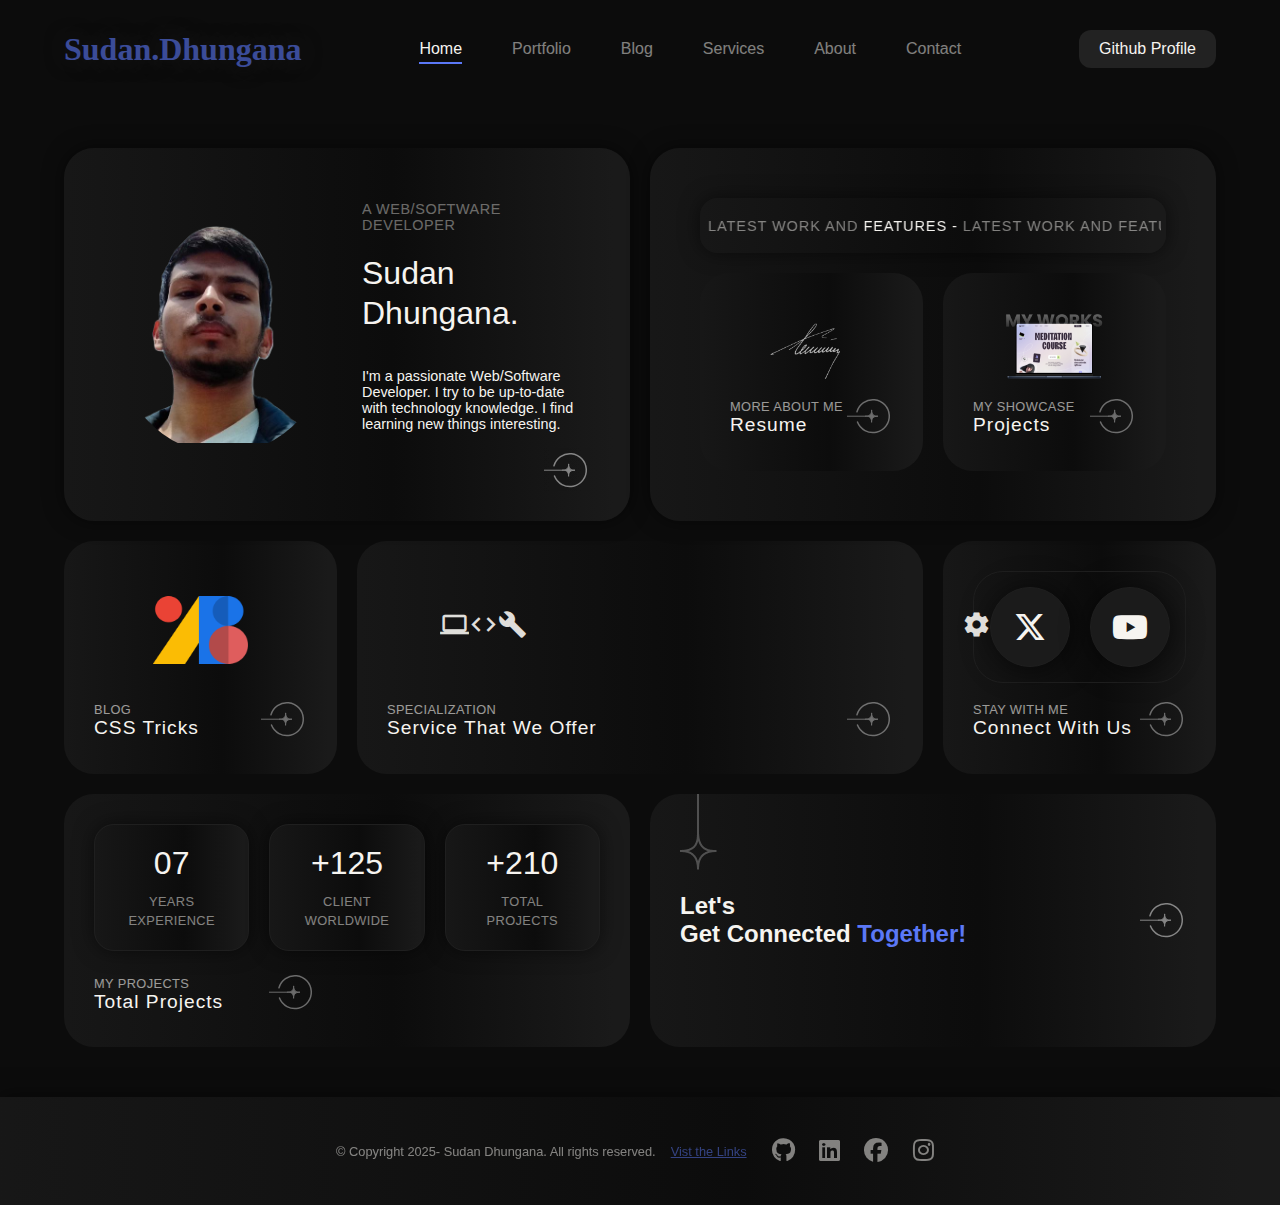
<file: index.html>
<!DOCTYPE html>
<html lang="en">

<head>
    <meta charset="UTF-8">
    <meta name="viewport" content="width=device-width, initial-scale=1.0">
    <title>Welcome to my Site</title>
    <!-- Main CSS file for styles -->
    <link rel="stylesheet" href="css/style.css">
    <!-- Font Awesome for icons -->
    <link rel="stylesheet" href="https://cdnjs.cloudflare.com/ajax/libs/font-awesome/6.7.2/css/all.min.css">
    <!-- Google Material Icons for additional icons -->
    <link href="https://fonts.googleapis.com/icon?family=Material+Icons" rel="stylesheet">
    <!-- Favicon link -->
    <link rel="shortcut icon" href="images/fav-icon.png">
    <!-- Google Fonts link -->
    <link rel="stylesheet" href="https://fonts.googleapis.com/css?family=Roboto:300,400,500,700&display=swap">
</head>

<body>
    <header> <!-- Header section -->
        <nav class="navigation"> <!-- Navigation bar -->
            <!-- Menu-icon-Nav -->
            <input type="checkbox" id="menu-btn" class="menu-btn">
            <label for="menu-btn" class="menu-icon">
                <span class="nav-icon"></span>
            </label>
            <a href="index.html" class="logo"> <!-- Logo link -->
                Sudan.Dhungana
            </a>
            <ul class="menu"> <!-- Menu list -->
                <li><a href="#" class="active">Home</a></li> <!-- Home link -->
                <li><a href="#">Portfolio</a></li> <!-- Portfolio link -->
                <li><a href="#">Blog</a></li> <!-- Blog link -->
                <li><a href="#">Services</a></li> <!-- Services link -->
                <li><a href="#">About</a></li> <!-- About link -->
                <li><a href="#">Contact</a></li> <!-- Contact link -->
            </ul>
            <a href="https://www.github.com/Sudan-Dhungana" class="nav-contact" target="_blank">Github Profile</a>
        </nav>
    </header> <!-- End of header -->

    <main class="main-grid"> <!-- Main grid section -->
        <!-- Profile -->
        <div class="profile-grid-box bg-free bg-gradient">
            <div class="profile-box-img">
                <img src="images/me.png" alt="profile">
            </div>
            <div class="profile-box-text">
                <span>A Web/Software Developer</span> <!-- Profile title -->
                <h1>Sudan Dhungana.</h1> <!-- Profile name -->
                <p>I'm a passionate Web/Software Developer. I try to be up-to-date with technology knowledge. I find
                    learning new things interesting. </p> <!-- Profile desc -->
                <img src="images/icon.svg" alt="icon" /> <!-- Icon image -->
            </div>
        </div>
        <!-- About Project -->
        <div class="about-project-container bg-gradient"> <!-- About project container -->
            <div class="marquee-grid-box bg-gradient"> <!-- Marquee box -->
                <marquee behavior="alternate" direction="right" SCROLLAMOUNT="6" loop="infinite"> <!-- Marquee text -->
                    <span>Latest Work And</span> Features - <span>Latest Work And</span><span> Features -</span>
                    <span>Latest Work And</span> Features - <span>Latest Work And</span><span> Features -</span>
                </marquee>
            </div>
            <!-- About -->
            <div class="box-grid about-grid-box bg-gradient">
                <img src="images/sign.png" alt="about" class="grid-box-img" /> <!-- About image -->
                <div class="grid-text-container">
                    <div class="grid-text">
                        <span>More About Me</span>
                        <strong>Resume</strong>
                    </div>
                    <div class="grid-icon">
                        <!-- <i class="fa fa-arrow-right" aria-hidden="true"></i> -->
                        <img src="images/icon.svg" alt="icon" />
                    </div>
                </div>
            </div>
            <!-- Work -->
            <div class="box-grid work-grid-box bg-gradient">
                <img src="images/my-works.png" alt="work" class="grid-box-img" /> <!-- About image -->
                <div class="grid-text-container">
                    <div class="grid-text">
                        <span>My ShowCase</span>
                        <strong>Projects</strong>
                    </div>
                    <div class="grid-icon">
                        <!-- <i class="fa fa-arrow-right" aria-hidden="true"></i> -->
                        <img src="images/icon.svg" alt="icon" />
                    </div>
                </div>
            </div>
        </div>
        <!-- Blog -->
        <div class="box-grid blog-grid bg-gradient">
            <img src="images/gfonts.png" alt="blog" class="grid-box-img" /> <!-- Blog image -->
            <div class="grid-text-container">
                <div class="grid-text">
                    <span>Blog</span>
                    <strong>CSS Tricks</strong>
                </div>
                <div class="grid-icon">
                    <!-- <i class="fa fa-arrow-right" aria-hidden="true"></i> -->
                    <img src="images/icon.svg" alt="icon" />
                </div>
            </div>
        </div>
        <!-- Services -->
        <div class="box-grid service-grid bg-gradient">
            <div class="service-icon">
                <i class="material-icons">computer</i>
                <i class="material-icons">code</i>
                <i class="material-icons">build</i>
                <i class="material-icons">design_services</i>
                <i class="material-icons">settings</i>
            </div>
            <div class="grid-text-container">
                <div class="grid-text">
                    <span>Specialization</span>
                    <strong>Service That We Offer</strong>
                </div>
                <div class="grid-icon">
                    <!-- <i class="fa fa-arrow-right" aria-hidden="true"></i> -->
                    <img src="images/icon.svg" alt="icon" />
                </div>
            </div>
        </div>
        <!-- Social -->
        <div class="box-grid social-grid bg-gradient">
            <div class="social-container">
                <a href="https://www.x.com/D_ConnectZone" target="_blank">
                    <i class="fa-brands fa-x-twitter"></i>
                </a>
                <a href="https://www.youtube.com/@DConnectZone" target="_blank">
                    <i class="fa-brands fa-youtube"></i>
                </a>
            </div>
            <div class="grid-text-container">
                <div class="grid-text">
                    <span>Stay With Me</span>
                    <strong>Connect With Us</strong>
                </div>
                <div class="grid-icon">
                    <!-- <i class="fa fa-arrow-right" aria-hidden="true"></i> -->
                    <img src="images/icon.svg" alt="icon" />
                </div>
            </div>
        </div>
        <!-- Projects Total -->
        <div class="box-grid project-count-grid bg-gradient">
            <div class="grid-project-box bg-gradient">
                <span>07</span>
                <strong>Years Experience</strong>
            </div>
            <div class="grid-project-box bg-gradient">
                <span>+125</span>
                <strong>Client WorldWide</strong>
            </div>
            <div class="grid-project-box bg-gradient">
                <span>+210</span>
                <strong>Total Projects</strong>
            </div>
            <div class="grid-text">
                <span>My Projects</span>
                <strong>Total Projects</strong>
            </div>
            <div class="grid-icon">
                <!-- <i class="fa fa-arrow-right" aria-hidden="true"></i> -->
                <img src="images/icon.svg" alt="icon" />
            </div>
        </div>
        <!-- Contact -->
        <div class="box-grid contact-grid bg-gradient">
            <img class="contact-grid-top-icon" src="images/icon2.png" alt="contact" />
            <h2>Let's<br /> Get Connected <span>Together!</span></h2>
            <img src="images/icon.svg" alt="" />
        </div>
    </main>
    <!-- End of main grid section -->
    <!-- Footer Section -->
    <footer class="footer bg-gradient"> <!-- Footer section -->
        <div class="footer-text"> <!-- Footer text container -->
            <p>© Copyright 2025- Sudan Dhungana. All rights reserved.<span>Vist the Links</span> </p>
            <!-- Footer text -->
        </div>
        <div class="footer-icon"> <!-- Footer icon container -->
            <a href="https://www.github.com/Sudan-Dhungana" target="_blank"><i class="fa-brands fa-github"></i></a>
            <!-- GitHub link -->
            <a href="https://www.linkedin.com/in/sudan-dhungana/" target="_blank"><i
                    class="fa-brands fa-linkedin"></i></a> <!-- LinkedIn link -->
            <a href="https://www.facebook.com/sudandhungana" target="_blank"><i class="fa-brands fa-facebook"></i></a>
            <!-- Facebook link -->
            <a href="https://www.instagram.com/sudandhungana/" target="_blank"><i
                    class="fa-brands fa-instagram"></i></a> <!-- Instagram link -->

        </div>
    </footer> <!-- End of footer section -->
    <!-- JavaScript file for functionality -->
    <script src="js/script.js"></script>
    <!-- jQuery library for additional functionality -->
    <!-- <script src="https://code.jquery.com/jquery-3.6.0.min.js"></script> -->
    <!-- jQuery UI for additional functionality -->
    <!-- <script src="https://code.jquery.com/ui/1.12.1/jquery-ui.min.js"></script> -->
    <!-- jQuery UI CSS for styling -->
    <!-- <link rel="stylesheet" href="https://code.jquery.com/ui/1.12.1/themes/base/jquery-ui.css"> -->
</body>

</html>
</file>
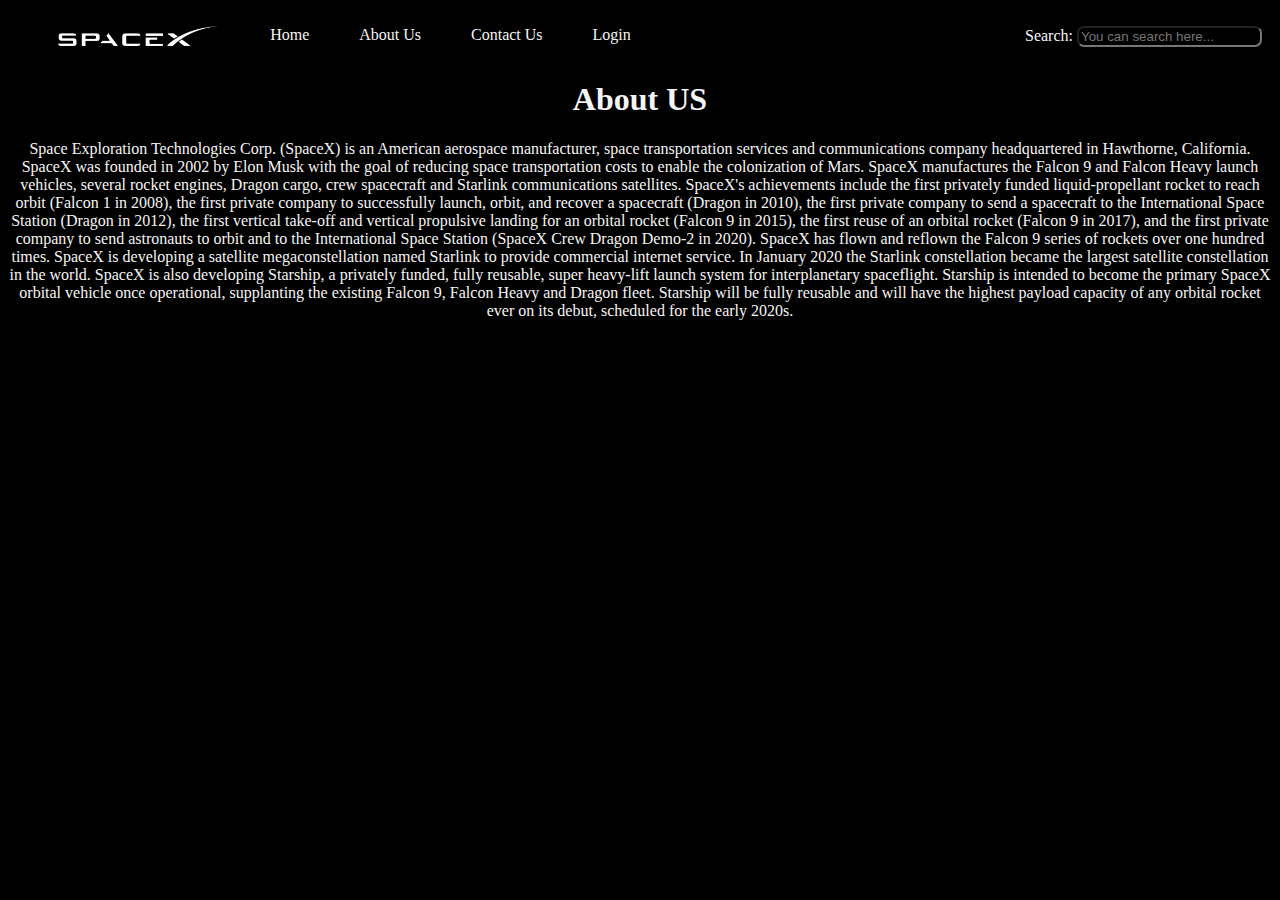
<file: About.html>
<!DOCTYPE html>
<html lang="en">

<head>
    <meta charset="UTF-8">
    <meta http-equiv="X-UA-Compatible" content="IE=edge">
    <meta name="viewport" content="width=device-width, initial-scale=1.0">
    <title>About Us</title>
    <style>
        * {
            background-color: black;
        }

        h1,
        p {
            color: whitesmoke;
            text-align: center;

        }

        .navbar li img {
            width: auto;
            height: 20px;

        }

        .navbar {
            /*background-color:rgb(37, 34, 34);*/
            background-color: black;
            border-radius: 5px;

        }

        .navbar li {
            float: left;
            list-style: none;
            margin: 10px;
            padding-right: 30px;

        }

        .navbar ul {
            overflow: auto;
        }

        .navbar li a {
            text-decoration: none;
            color: whitesmoke;
        }

        .search {
            float: right;
            color: whitesmoke;
            padding: 10px;
        }

        .navbar input {
            border-radius: 7px;
            color: whitesmoke;

        }

        .navbar li a:hover {
            background-color: rgb(104, 99, 99);
            border-radius: 2px;
        }
    </style>
</head>

<body>
    <header>
        <nav class="navbar">
            <ul>
                <li class="logo"><img src="logo.png" alt=""></li>
                <li><a href="nav.html">Home</a></li>
                <li><a href="About.html">About Us</a></li>
                <li><a href="Contact-us.html">Contact Us</a></li>
                <li><a href="Login.html">Login</a></li>
                <div class="search">Search: <input type="search" name="search" id="search"
                        placeholder="You can search here..."></div>
            </ul>
        </nav>
    </header>
    <div class="container" id="content">
        <h1>About US</h1>
        <p>Space Exploration Technologies Corp. (SpaceX) is an American aerospace manufacturer, space transportation
            services and communications company headquartered in Hawthorne, California. SpaceX was founded in 2002 by
            Elon Musk with the goal of reducing space transportation costs to enable the colonization of Mars. SpaceX
            manufactures the Falcon 9 and Falcon Heavy launch vehicles, several rocket engines, Dragon cargo, crew
            spacecraft and Starlink communications satellites.

            SpaceX's achievements include the first privately funded liquid-propellant rocket to reach orbit (Falcon 1
            in 2008), the first private company to successfully launch, orbit, and recover a spacecraft (Dragon in
            2010), the first private company to send a spacecraft to the International Space Station (Dragon in 2012),
            the first vertical take-off and vertical propulsive landing for an orbital rocket (Falcon 9 in 2015), the
            first reuse of an orbital rocket (Falcon 9 in 2017), and the first private company to send astronauts to
            orbit and to the International Space Station (SpaceX Crew Dragon Demo-2 in 2020). SpaceX has flown and
            reflown the Falcon 9 series of rockets over one hundred times.

            SpaceX is developing a satellite megaconstellation named Starlink to provide commercial internet service. In
            January 2020 the Starlink constellation became the largest satellite constellation in the world. SpaceX is
            also developing Starship, a privately funded, fully reusable, super heavy-lift launch system for
            interplanetary spaceflight. Starship is intended to become the primary SpaceX orbital vehicle once
            operational, supplanting the existing Falcon 9, Falcon Heavy and Dragon fleet. Starship will be fully
            reusable and will have the highest payload capacity of any orbital rocket ever on its debut, scheduled for
            the early 2020s.</p>
    </div>
</body>

</html>
</file>
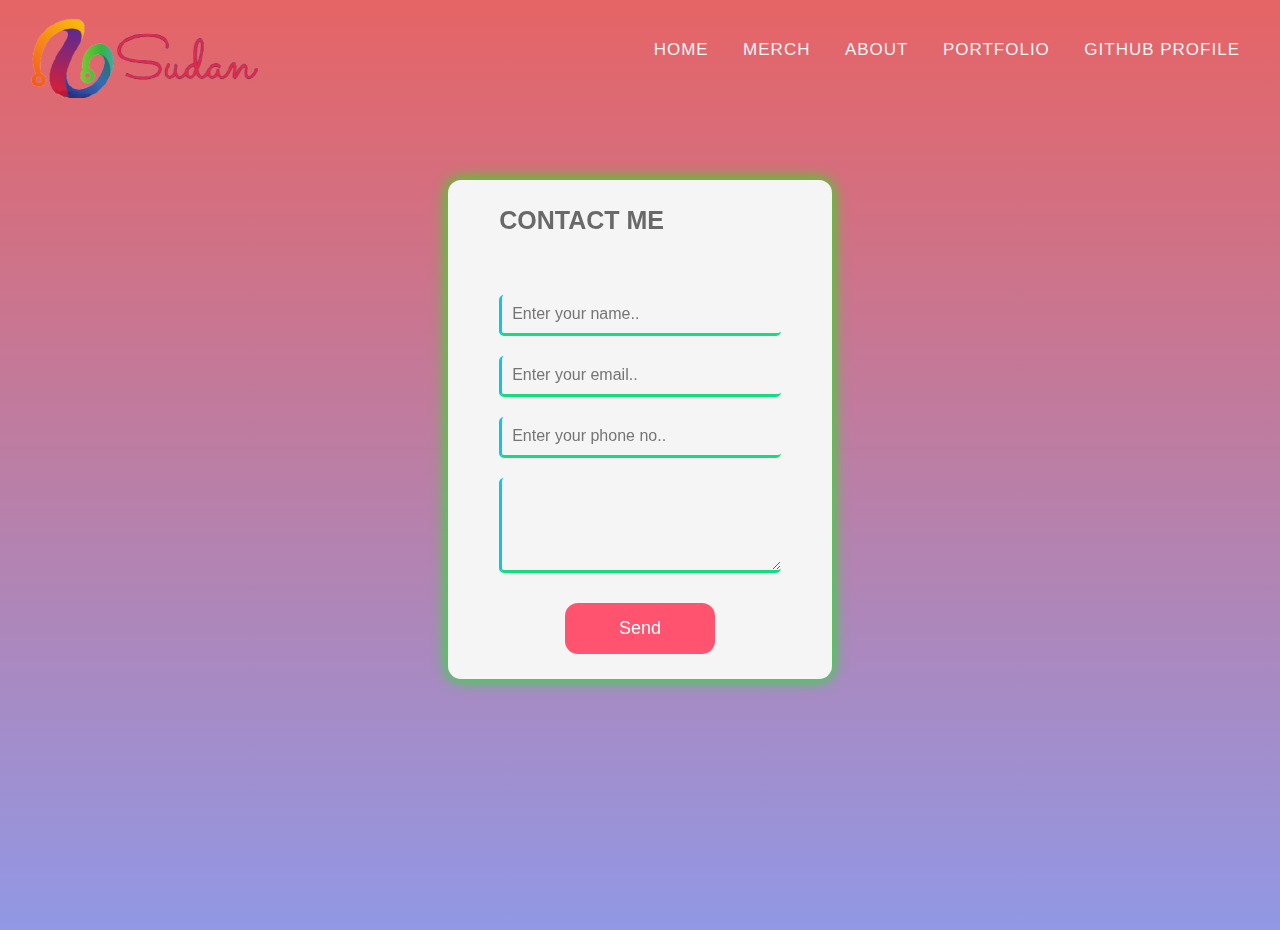
<file: contact.html>
<!DOCTYPE html>
<html lang="en">

<head>
    <meta charset="UTF-8">
    <meta name="viewport" content="width=device-width, initial-scale=1.0">
    <title>CONTACT ME</title>
    <link rel="stylesheet" href="style.css">
    <link rel="stylesheet" href="https://cdnjs.cloudflare.com/ajax/libs/font-awesome/4.7.0/css/font-awesome.min.css">
</head>

<body>
    <div class="header">
        <nav>
            <a href="index.html"><img src="/Images/logo1.png" alt="" class="logo"></a>
            <ul>
                <li><a href="index.html">HOME </a></li>
                <li><a href="merch.html">MERCH</a></li>
                <li><a href="about.html">ABOUT</a></li>
                <li><a href="portfolio.html">PORTFOLIO</a></li>
                <li><a href="https://www.github.com/Sudan-Dhungana" target="_blank">GITHUB PROFILE</a></li>
            </ul>
            <img src="/Images/menu.png" class="menu-icon" id="open-menu" alt="menu icon --error loading">
        </nav>
        <!-- <img src="/Images/me.png" class="img-user" alt=""> -->
    </div>


    <form action="" onsubmit="sendEmail(); reset(); return false;">
        <h3>CONTACT ME</h3>

        <input type="text" id="name" placeholder="Enter your name.." required>
        <input type="email" id="email" placeholder="Enter your email.." required>
        <input type="tel" id="phone" placeholder="Enter your phone no.." required>

        <textarea name="" id="msg" cols="30" rows="4"></textarea>

        <button type="submit">Send</button>
    </form>


    <div class="mobile-menu" id="side-menu">
        <i class="fa fa-close fa-lg" id="close-menu"></i>
        <a href="index.html">Home</a>
        <a href="">Merch</a>
        <a href="">About</a>
        <a href="">Portfolio</a>
        <a href="https://www.github.com/Sudan-Dhungana" target="_blank">Github</a>
    </div>
    <script src="https://smtpjs.com/v3/smtp.js"></script>
    <script src="Send_email.js"></script>
    <script src="side-menu.js"></script>

</body>

</html>
</file>
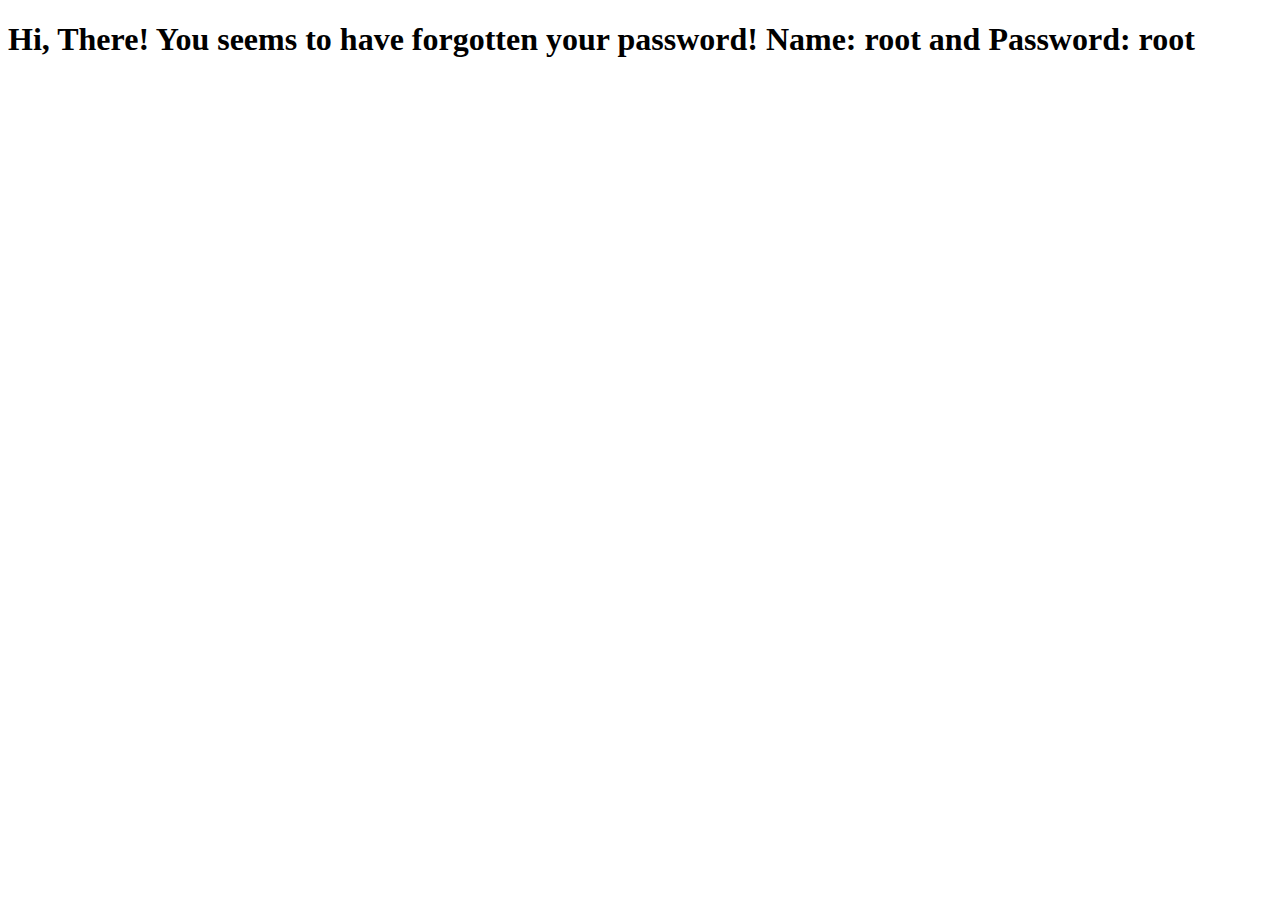
<file: forgot-password.html>
<!DOCTYPE html>
<html>
<head>
<meta charset="ISO-8859-1">
<title>Password Recovery Page</title>
</head>
<body>
	<h1>Hi, There! You seems to have forgotten your password! Name: root and Password: root</h1>

</body>
</html>
</file>
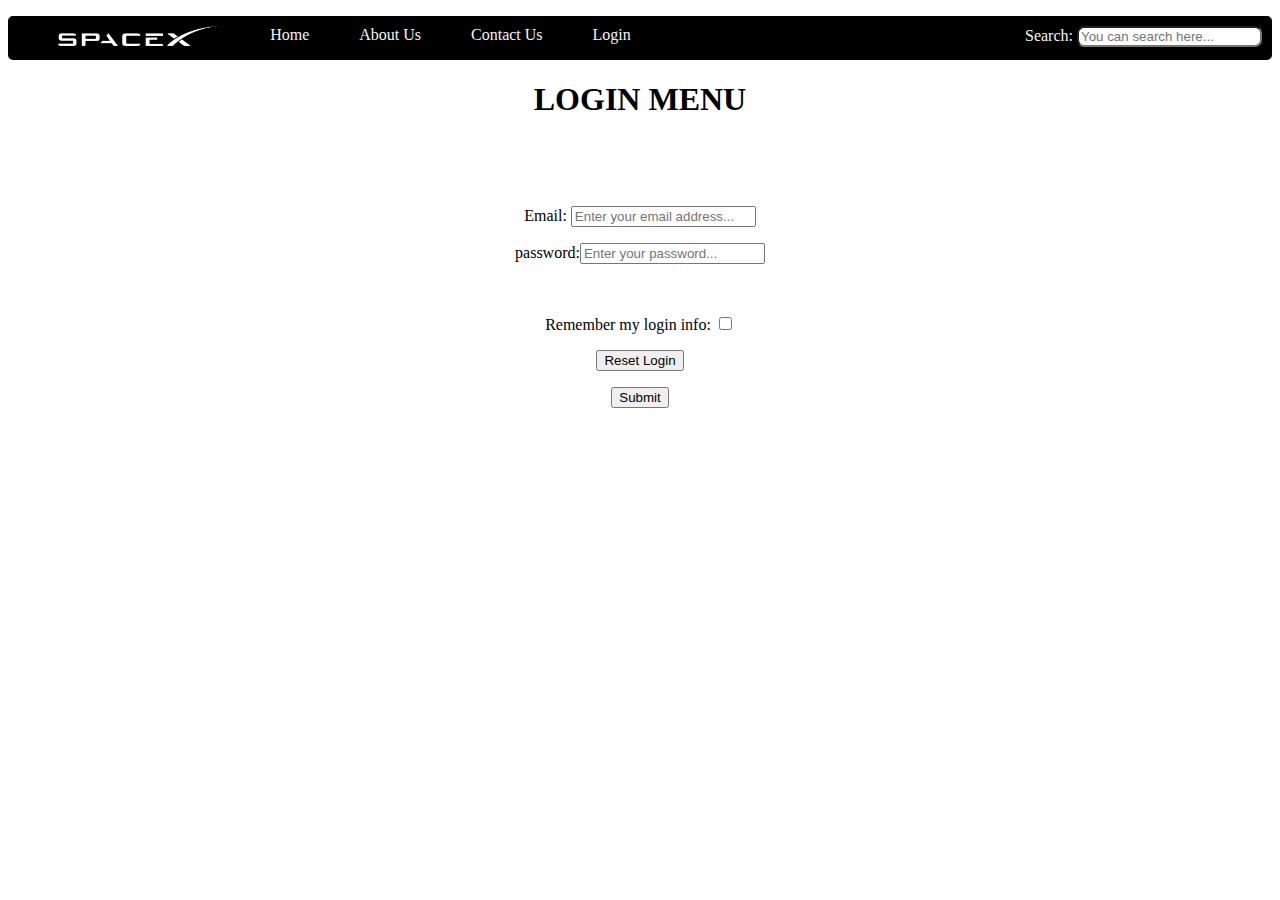
<file: Login.html>
<!DOCTYPE html>
<html lang="en">

<head>
    <meta charset="UTF-8">
    <meta http-equiv="X-UA-Compatible" content="IE=edge">
    <meta name="viewport" content="width=device-width, initial-scale=1.0">
    <style>
        .navbar li img {
            width: auto;
            height: 20px;

        }
        h1 {
            text-align: center;
        }
        .navbar {
            /*background-color:rgb(37, 34, 34);*/
            background-color: black;
            border-radius: 5px;

        }

        .navbar li {
            float: left;
            list-style: none;
            margin: 10px;
            padding-right: 30px;

        }

        .navbar ul {
            overflow: auto;
        }

        .navbar li a {
            text-decoration: none;
            color: whitesmoke;
        }

        .search {
            float: right;
            color: whitesmoke;
            padding: 10px;

        }

        .navbar input {
            border-radius: 7px;
            color: rgb(8, 6, 6);

        }

        .navbar li a:hover {
            background-color: rgb(104, 99, 99);
            border-radius: 2px;
        }

        .login-form {
            padding-top: 50px;
            text-align: center;
            border-radius: 10px;

        }
    </style>
    <title>Login</title>

</head>

<body>
    <header>
        <nav class="navbar">
            <ul>
                <li class="logo"><img src="logo.png" alt=""></li>
                <li><a href="index.html">Home</a></li>
                <li><a href="About.html">About Us</a></li>
                <li><a href="Contact-us.html">Contact Us</a></li>
                <li><a href="Login.html">Login</a></li>
                <div class="search">Search: <input type="search" name="search" id="search"
                        placeholder="You can search here..."></div>
            </ul>
        </nav>
    </header>
    <h1>LOGIN MENU</h1>
    <div class="login-form">

        <p>Email: <input type="email" name="email" id="email-us" placeholder="Enter your email address..."></p>
        <p>password:<input type="password" name="password" id="pass" placeholder="Enter your password..."></p>
        <br />
        <p>Remember my login info: <input type="checkbox" name="logininfo" id="log-inf" placeholder="?"></p>
        <input type="reset" value="Reset Login">
        <p><input type="submit" name="submit" id="login"></p>
       
    </div>

</body>

</html>
</file>
<file: css/style.css>
* {
    margin: 0;
    padding: 0;
    box-sizing: border-box;
    font-family: "Poppins", sans-serif;
}

a {
    text-decoration: none;
}

ul {
    list-style: none;
}

:root {
    --main-color: #5b78f6;
    --secondary-color: #5F85DB;
    --text-color: #F6F4F0;
    --bg-color: #222222;
    --body-bg-color: #2d2d33;
    --border-color: #1f1f1f;
    --gradient-start: rgb(26, 26, 26);
    --gradient-end: #0c0c0c;
    --bg-gradient-start: #2d2f31;
    --bg-gradient-end: #272a2e;
}

body {
    background-color: var(--gradient-end);
    color: var(--text-color);
}

.bg-gradient {
    background: linear-gradient(90deg, var(--gradient-start) -15%, var(--gradient-end) 58%, var(--gradient-start) 97%) !important;
}

header {
    display: flex;
    justify-content: center;
    align-items: center;
}

header nav {
    position: relative;
    display: flex;
    justify-content: space-between;
    align-items: center;
    max-width: 1180px;
    width: 90%;
    padding: 30px 0px;
}

/* Sticky navigation bar style */
nav.sticky {
    position: fixed;
    top: 0;
    left: 0;
    right: 0;
    max-width: 100%;
    width: 100%;
    padding-left: 30px;
    padding-right: 30px;
    z-index: 1000;
    /* Sticky background */
    background-color: transparent;
    backdrop-filter: blur(10px) !important;
    -webkit-backdrop-filter: blur(10px);
    /* Add a shadow effect */
    box-shadow: 0 4px 6px rgba(0, 0, 0, 0.1);
    /* Add a smooth transition effect */
    transition: background-color 0.3s ease, padding 1s ease, box-shadow 0.3s ease, backdrop-filter 1s ease;
}

header .menu {
    display: flex;
    justify-content: center;
    align-items: center;
}

header .menu li a {
    margin: 0px 25px;
    color: var(--text-color);
    opacity: 0.5;
    transition: all 0.3s ease;
}

header .menu li a:hover {
    opacity: 1;
    border-bottom: 2px solid var(--main-color);
    padding-bottom: 5px;
    transition: opacity 1s ease;
    border-bottom-color: crimson;
}

header .menu li a.active {
    opacity: 1;
    padding-bottom: 5px;
    border-bottom: 2px solid var(--main-color);
}

header .logo {
    color: var(--main-color);
    opacity: 0.6;
    font-size: 2rem;
    font-weight: 900;
    text-shadow: 0px 0px 20px var(--bg-color) !important;
    font-family: cursive;
    /* border-bottom: 2px solid var(--main-color); */
}

header .logo:hover {
    opacity: 1;
    transform: scale(1.1);
    transition: transform 1s ease;
}

header .nav-contact {
    background-color: var(--bg-color);
    padding: 5px 20px;
    border-radius: 12px;
    padding: 10px 20px;
    color: var(--text-color);
}

header .nav-contact:hover {
    background-color: var(--main-color);
    color: var(--text-color);
    transition: background-color 1s ease;
}

/* Main Grid Start */
.main-grid {
    display: grid;
    grid-template-columns: 1fr 1fr 1fr 1fr;
    grid-gap: 20px;
    width: 90%;
    max-width: 1180px;
    margin: 50px auto;
}

.profile-grid-box {
    position: relative;
    display: grid;
    grid-template-columns: 1fr 1fr;
    align-items: center;
    gap: 30px;
    width: 100%;
    grid-column: 1/3;
    padding: 50px;
    border-radius: 30px;
    /* border: 1px solid var(--secondary-color); */

    overflow: hidden;
    z-index: 1;
    box-shadow: 0px 0px 20px rgba(0, 0, 0, 0.5);
    transition: border 5s ease;

    /* background-clip: padding-box;
    -webkit-background-clip: padding-box;
    -webkit-box-reflect: below 20px linear-gradient(transparent, rgba(0, 0, 0, 0.2)) !important; */
}

.profile-grid-box:hover {
    /* border: 1px solid var(--main-color); */
    box-shadow: 5px 5px 10px var(--secondary-color);
    transition: box-shadow 0.7s ease;
}

.profile-box-img {
    width: 100%;
    height: 240px;
    /* background: linear-gradient(90deg, var(--main-color) -15%, #c2ebff 58%, var(--main-color) 97%) !important; */
    border-radius: 30px 0px 30px 0px;
    display: flex;
    overflow: hidden;
}

.profile-box-img img {
    width: 100%;
    height: 100%;
    object-fit: scale-down;
    border-radius: 50%;
    object-position: center;
}

.profile-box-text {
    display: flex;
    flex-direction: column;
    justify-content: center;
    gap: 20px;
}

.profile-box-text span {
    color: var(--text-color);
    text-transform: uppercase;
    letter-spacing: 0.6px;
    font-size: 0.9rem;
    opacity: 0.4;
}

.profile-box-text h1 {
    color: var(--text-color);
    /* font-size: 2.5rem; */
    font-weight: 500;
    line-height: 2.5rem;
    /* text-align: center; */
}

.profile-box-text p {
    margin: 15px 0px;
    color: var(--text-color);
    font-size: 0.9rem;
    padding-bottom: 20px;
}

.profile-box-text img {
    opacity: 0.5;
    margin-left: auto;
    position: absolute;
    right: 40px;
    bottom: 30px;
    cursor: pointer;
    transition: all 0.3s ease;
}

.profile-grid-box:hover .profile-box-text img {
    opacity: 1;
}

.about-project-container {
    display: grid;
    grid-template-columns: 1fr 1fr;
    grid-template-rows: 55px 1fr;
    gap: 20px;
    grid-column: 3/5;
    width: 100%;
    padding: 50px;
    border-radius: 30px;
    /* border: 1px solid var(--secondary-color); */
    position: relative;
    overflow: hidden;
    z-index: 1;
    box-shadow: 0px 0px 20px rgba(0, 0, 0, 0.5);
    /* border: 1px solid var(--secondary-color); */
    transition: border 1s ease;
    /* background-clip: padding-box;
    -webkit-background-clip: padding-box;
    -webkit-box-reflect: below 20px linear-gradient(transparent, rgba(0, 0, 0, 0.2)) !important; */
}

.about-project-container:hover {
    box-shadow: 5px 5px 10px var(--secondary-color);
    transition: box-shadow 0.7s ease;
}

.about-grid-box:hover {
    box-shadow: 0px 0px 20px rgba(0, 0, 0, 0.5);
    transition: box-shadow 0.7s ease;
}

.work-grid-box:hover {
    box-shadow: 0px 0px 20px rgba(0, 0, 0, 0.5);
    transition: box-shadow 0.7s ease;
}

.marquee-grid-box {
    grid-column: 1/3;
    height: 55px;
    border-radius: 18px;
    /* border: 1px solid var(--secondary-color); */
    display: flex;
    align-items: center;
    overflow: hidden;
    padding: 0px 5px;
    box-shadow: 0px 0px 20px rgba(0, 0, 0, 0.5);
}

.marquee-grid-box marquee {
    color: var(--text-color);
    display: inline-flex;
    text-transform: uppercase;
    font-size: 0.9rem;
    letter-spacing: 1px;
    font-weight: 300;
    /* animation: marquee 20s linear infinite; */
}

/* @keyframes marquee {
    0% {
        transform: translateX(0);
    }
    100% {
        transform: translateX(-100%);
    }
} */
/* .marquee-grid-box marquee:hover {
    animation-play-state: paused;
}
.marquee-grid-box marquee span {
    color: var(--main-color);
    font-weight: 500;
    font-size: 1.2rem;
}
.marquee-grid-box marquee span:hover {
    color: var(--secondary-color);
    font-weight: 700;
    font-size: 1.5rem;
    transition: all 0.3s ease;
}
.marquee-grid-box marquee span:hover::after {
    content: " ";
    display: inline-block;
    width: 10px;
    height: 10px;
    background-color: var(--main-color);
    border-radius: 50%;
    margin-left: 5px;
    animation: pulse 1s infinite;
}
@keyframes pulse {
    0% {
        transform: scale(1);
    }
    50% {
        transform: scale(1.2);
    }
    100% {
        transform: scale(1);
    }
}
.marquee-grid-box marquee span:hover::before {
    content: " ";
    display: inline-block;
    width: 10px;
    height: 10px;
    background-color: var(--main-color);
    border-radius: 50%;
    margin-right: 5px;
    animation: pulse 1s infinite;
} */

.marquee-grid-box marquee span {
    opacity: 0.5;
}

.box-grid {
    display: flex;
    justify-content: center;
    align-items: center;
    flex-direction: column;
    width: 100%;
    height: 100%;
    /* gap: 20px; */
    padding: 30px;
    border-radius: 30px;
    /* border: 1px solid var(--border-color); */
    /* background: linear-gradient(90deg, var(--gradient-start) -15%, var(--gradient-end) 58%, var(--gradient-start) 97%) !important;
    overflow: hidden;
    box-shadow: 0px 0px 20px rgba(0, 0, 0, 0.5); */
}

/* .box-grid:hover {
    background: linear-gradient(90deg, var(--gradient-start) -15%, var(--gradient-end) 58%, var(--gradient-start) 97%) !important;
    box-shadow: 0px 0px 20px rgba(0, 0, 0, 0.5);
    transform: scale(1.02);
    transition: all 0.3s ease;
    cursor: pointer;
    border: 1px solid var(--main-color);
} */
.box-grid .grid-box-img {
    width: 100%;
    height: 55%;
    object-fit: contain;
    object-position: center;
    margin: auto;
}

.grid-text-container {
    display: flex;
    justify-content: space-between;
    align-items: center;
    width: 100%;
    margin-top: auto;
}

.grid-text {
    display: flex;
    flex-direction: column;
}

.grid-text span {
    color: var(--text-color);
    text-transform: uppercase;
    letter-spacing: 0.4px;
    font-size: 0.8rem;
    opacity: 0.6;
    font-weight: 400;
}

.grid-text strong {
    color: var(--text-color);
    font-size: 1.2rem;
    font-weight: 500;
    letter-spacing: 1px;
}

.grid-icon {
    opacity: 0.4;
    transition: all 0.3s ease;
}
.grid-icon img {
    cursor: pointer;
}

.box-grid:hover .grid-icon {
    opacity: 1;
    transition: all 0.3s ease;
}

.blog-grid:hover {
    box-shadow: 5px 5px 10px var(--main-color);
    transition: box-shadow 0.7s ease;
}

/* Services */
.service-grid {
    grid-column: 2/4;
}

.service-grid:hover {
    box-shadow: 5px 5px 10px var(--main-color);
    transition: box-shadow 0.7s ease;
}

.service-icon {
    display: flex;
    justify-content: space-between;
    align-items: center;
    width: 90%;
    max-width: 400px;
    margin: auto;
    margin-top: 40px;
}

.service-icon i {
    font-size: 1.8rem;
    color: var(--text-color);
    opacity: 0.9;
    transition: all 0.3s ease;
}

.service-icon i:hover {
    color: var(--main-color);
    transform: scale(1.2);
    transition: all 0.3s ease;
    cursor: pointer;
}

.social-grid:hover {
    box-shadow: 5px 5px 10px var(--main-color);
    transition: box-shadow 0.7s ease;
}

.social-container {
    padding: 15px;
    border: 1px solid var(--border-color);
    border-radius: 30px;
    display: flex;
    justify-content: center;
    align-items: center;
    gap: 20px;
    width: 100%;
    margin-bottom: 15px;
}

.social-container a {
    width: 80px;
    height: 80px;
    border-radius: 50%;
    display: flex;
    justify-content: center;
    align-items: center;
    border: 1px solid var(--border-color);
    background-color: #1b1b1b;
    color: var(--text-color);
    font-size: 2rem;
    box-shadow: 2px 2px 30px rgba(0, 0, 0, 0.6);
    font-weight: 300;
}

.social-container a:hover {
    color: var(--bg-color);
    background-color: var(--text-color);
    border: 1px solid transparent;
}

/* Projects container */
.project-count-grid {
    grid-column: 1/3;
    display: grid;
    grid-template-columns: 1fr 1fr 1fr;
    gap: 20px;
}

.project-count-grid:hover {
    box-shadow: 5px 5px 10px var(--main-color);
    transition: box-shadow 0.7s ease;
}

.grid-project-box {
    display: flex;
    justify-content: center;
    align-items: center;
    flex-direction: column;
    width: 100%;
    height: 100%;
    padding: 20px;
    border-radius: 20px;
    text-align: center;
    border: 1px solid var(--border-color);
    box-shadow: 0px 0px 20px rgba(0, 0, 0, 0.5);
}

.grid-project-box span {
    color: var(--text-color);
    font-size: 2rem;
    margin-bottom: 10px;
}

.grid-project-box strong {
    color: var(--text-color);
    font-size: 0.8rem;
    text-transform: uppercase;
    font-weight: 300;
    letter-spacing: 0.4px;
    opacity: 0.5;
    line-height: 1.2rem;
    max-width: 100px;
}

.grid-project-box strong:hover {
    color: lightseagreen;
    font-weight: 700;
    transition: color 1s ease, font-weight 1s ease;
    cursor: pointer;
}

/* Contact */
.contact-grid {
    grid-column: 3/5;
    display: flex;
    position: relative;
    justify-content: space-between;
    align-items: center;
    flex-direction: row;
}

.contact-grid:hover {
    box-shadow: 5px 5px 10px var(--main-color);
    transition: box-shadow 0.7s ease;
}

.contact-grid h2 span {
    color: var(--main-color);
}

.contact-grid img {
    opacity: 0.5;
    cursor: pointer;
    transition: all 0.3s ease;
}

.contact-grid:hover img {
    opacity: 1;
}

.contact-grid-top-icon {
    position: absolute;
    left: 30px;
    top: 0px;
}

/* script.js functionality css */
.back-to-top {
    position: fixed;
    bottom: 10%;
    right: 40px;
    display: none;
    background-color: #333;
    color: #fff;
    border: none;
    border-radius: 50%;
    width: 50px;
    height: 50px;
    font-size: 20px;
    cursor: pointer;
    z-index: 2000;
    box-shadow: 0 4px 6px rgba(0, 0, 0, 0.1);
}

.back-to-top:hover {
    background-color: #555;
}

/* Mobile menu toggle */
.menu-toggle {
    display: none;
    cursor: pointer;
}

.menu-toggle.active {
    color: #333;
}

.menu.open {
    display: block;
}

@media (max-width: 768px) {
    .menu {
        display: none;
    }

    .menu-toggle {
        display: block;
    }
}

/* Footer */
footer {
    display: flex;
    justify-content: center;
    align-items: center;
    padding: 40px 0px;
    background: linear-gradient(90deg, var(--bg-gradient-start) -15%, var(--bg-gradient-end) 58%, var(--bg-gradient-start) 97%) !important;
    box-shadow: 0px 0px 20px rgba(0, 0, 0, 0.5);
    backdrop-filter: blur(10px) !important;
    -webkit-backdrop-filter: blur(10px);
}

footer p {
    color: var(--text-color);
    font-size: 0.8rem;
    opacity: 0.5;
    text-align: center;
}

footer p span {
    color: var(--main-color);
    font-weight: 500;
    text-decoration: underline;
    cursor: pointer;
    padding: 0px 15px;
}

.footer .footer-icon a {
    color: var(--text-color);
    font-size: 1.5rem;
    margin: 0px 10px;
    transition: all 0.3s ease;
    opacity: 0.5;
}

.footer .footer-icon a:hover {
    color: var(--main-color);
    transform: scale(1.2);
    transition: all 0.3s ease;
    opacity: 1;
}

footer p span:hover {
    color: var(--secondary-color);
    transition: color 1s ease;
}

footer p span:hover::before,
footer p span:hover::after {
    content: " ";
    display: inline-block;
    width: 10px;
    height: 10px;
    background-color: var(--main-color);
    border-radius: 50%;
    margin-left: 5px;
    animation: pulse 1s infinite;
}

@keyframes pulse {
    0% {
        transform: scale(1);
    }

    50% {
        transform: scale(1.2);
    }

    100% {
        transform: scale(1);
    }
}

@media (max-width: 768px) {
    .main-grid {
        grid-template-columns: 1fr;
        padding: 20px;
    }

    .profile-grid-box {
        grid-column: 1/2;
        padding: 20px;
    }

    .about-project-container {
        grid-column: 1/2;
        padding: 20px;
    }

    .marquee-grid-box {
        grid-column: 1/2;
        height: 40px;
    }

    .project-count-grid {
        grid-column: 1/2;
    }

    .contact-grid {
        grid-column: 1/2;
    }
}

@media (max-width: 480px) {
    .main-grid {
        grid-template-columns: 1fr;
        padding: 10px;
    }

    .profile-grid-box {
        grid-column: 1/2;
        padding: 10px;
    }

    .about-project-container {
        grid-column: 1/2;
        padding: 10px;
    }

    .marquee-grid-box {
        grid-column: 1/2;
        height: 40px;
    }

    .project-count-grid {
        grid-column: 1/2;
    }

    .contact-grid {
        grid-column: 1/2;
    }
}

.menu-icon,
.menu-btn {
    display: none;
}

/* Making Home Pages Responsive  */
@media(max-width:1100px) {
    .main-grid {
        grid-template-columns: 1fr 1fr;
    }

    .profile-grid-box,
    .about-project-container,
    .contact-grid {
        grid-column: 1/3;
    }

    .service-grid,
    .project-count-grid {
        grid-column: auto;
    }
}

@media(max-width:850px) {
    header nav {
        position: relative;
        width: 100%;
        padding: 20px;
        z-index: 5000;
    }

    nav.sticky {
        position: relative;
    }

    header nav .menu {
        display: none;
        position: absolute;
        top: 100%;
        left: 0;
        width: 100%;
        z-index: 5000;

    }

    header nav .menu li a {
        margin: 0;
        padding: 20px;
        border-top: 1px solid var(--border-color);
        width: 100%;
        z-index: 5000;
    }

    .menu-icon {
        display: block;
    }

    .navigation .menu-icon {
        position: relative;
        user-select: none;
        float: right;
        padding: 10px 0;
        cursor: pointer;
        z-index: 5000;
    }

    .navigation .menu-icon .nav-icon {
        position: relative;
        display: block;
        height: 2px;
        width: 25px;
        background-color: #ffffff;
        transition: background 0.2s ease-out;
    }

    .navigation .menu-icon .nav-icon::after,
    .navigation .menu-icon .nav-icon::before {
        background-color: #ffffff;
        content: " ";
        position: absolute;
        height: 100%;
        width: 100%;
        transition: all 0.2s ease-out;
    }

    .navigation .menu-icon .nav-icon::after {
        top: -9px;
    }

    .navigation .menu-icon .nav-icon::before {
        top: 9px
    }

    .navigation .menu-btn:checked~.menu-icon .nav-icon {
        background-color: transparent;
    }

    .navigation .menu-btn:checked~.menu-icon .nav-icon::before {
        transform: rotate(-45deg);
        top: 0;
    }

    .navigation .menu-btn:checked~.menu-icon .nav-icon::after {
        transform: rotate(45deg);
        top: 0;
    }

    .navigation .menu-btn:checked~.menu {
        display: block;
    }

    .main-grid,
    .profile-grid-box,
    .about-project-container,
    .project-count-grid {
        grid-template-columns: 1fr;
    }

    .profile-grid-box,
    .about-project-container,
    .contact-grid {
        grid-column: 1/2;
    }
    .profile-grid-box {
        padding: 30px;
    }
    .profile-box-text {
        width: 80%;
    }
    .service-icon {
        margin-top: 0px;
        margin-bottom: 20px;
    }
    .contact-grid .contact-grid-top-icon {
        display: none;
    }
}

/* End of CSS */
</file>
<file: style.css>
@import url('https://fonts.googleapis.com/css2?family=Poppins:wght@200&display=swap');

* {
    box-sizing: border-box;
    padding: 0;
    margin: 0;
    font-family: 'Segio-UI', sans-serif;
    /* outline:solid; */
}


body {
    width: 100%;
    height: 100vh;
    /* background: #020412; messed up color why use, use gradient so linear haha*/
    background: linear-gradient(#e66465, #9198e5);
    color: whitesmoke;
    padding-left: 40px;
    padding-right: 40px;
}

nav {
    display: flex;
    flex-wrap: wrap;
    margin-top: 30px;
    width: 100%;
    align-items: center;
    
}
nav ul {
    flex: 1;
    text-align: right;
}
nav ul li {
    display: inline-block;
    list-style: none;
    margin: 10px 0px;
    
}

nav ul li a {
    margin-left: 30px;
    text-decoration: none;
    color: whitesmoke;
    letter-spacing: 1px;
    font-size: 17px;
    /* border-bottom: 1px solid green;border-right: 1px solid green; */
}


nav ul li a:hover {
    border-radius: 13px;
    background: rgb(87, 230, 111);
    padding: 5px;
    color: black;
    transition: 0.5s;
}
.logo {
    cursor: pointer;
    position: fixed;
    top:2%;
    left: 2%;
    height: 80px;

}

/* nav .nav-logo{
    text-decoration: none;
    letter-spacing: 2px;
    font-weight: 900;
    color: #24ff5b;
    font-size: 35px;
    
} */
.menu-icon {
    width: 35px;
    cursor: pointer;
    filter: hue-rotate(-0.9turn);
}

/* -----text-box style--- */
.text-box {
    line-height: 26px;
    margin-top: 15%;
    font-size: 17px;
    letter-spacing: 1px;

}

.text-box h1 {
    font-size: 40px;
    line-height: 140px;
}

.text-box a {
    display: inline-block;
    text-decoration: none;
    padding: 10px 30px;
    color: #bce5f5;
    /* border: 1px solid #36ff24; */
    margin-top: 30px;
    border-radius: 6px;
    background: rgb(92, 109, 204);

}

.text-box a:hover {
    filter: drop-shadow(0px 0px 1.5rem whitesmoke);
}

.text-box .cvdownload-btn {
    margin-left: 25px;
    background: #74f8e7;
    color: rgb(110, 101, 101);
    border: none;
}

.img-user {
    position: absolute;
    right: 0;
    bottom: 0;
    width: 350px;
    filter: drop-shadow(0 0 0.5rem rgb(108, 201, 165));
}

.text-box span {
    color: rgb(81, 255, 0);
}


/* ---Contact Me---Form--- */

/* .container {
    display: flex;
    width: 100%;
    height: 100vh;
    align-items:center;
    justify-content: center;
} */

form {
    position: fixed;
    top: 20%;
    left: 35%;
    display:flex;
    flex-direction: column;
    padding: 2vw 4vw;
    width: 30%;
    max-width: 600px;
    border-radius: 13px;
    background:whitesmoke;
    filter: drop-shadow(0px 0px 0.5rem lime);
}

form h3 {
    color: dimgray;
    font-weight: bolder;
    margin-bottom: 50px;
    font-size: 25px;
}

form input, form textarea {
    border: none;
    border-bottom: 3px solid rgb(20, 220, 127);
    border-left: 3px solid rgb(20, 197, 220);
    border-radius: 5px;
    margin: 10px 0;
    padding: 10px;
    outline: none;
    font-size: 16px;
    background: whitesmoke;
}

form button {
    padding: 15px;
    background: #ff536f;
    color: #fff;
    font-size: 18px;
    outline: none;
    width: 150px;
    margin: 20px auto 0;
    border-radius: 13px;
    border:0;
    cursor: pointer;
    
}
.mobile-menu {
    display: none;
}
#open-menu {
    display: none;
}


/* For Mobile Devices Screen */

@media (max-width: 1080px) {
    nav ul a {
        display: none;
    }

    .logo {
        height: 50px;
        padding-left: 20px;
    }
    .text-box p {
        font-style: italic;
       
    }
    .text-box span {
        font-size: 28px;
    }
    .text-box .contactbtn ,.cvdownload-btn{
        position:fixed;
        bottom: 5%;
    }
    .text-box .cvdownload-btn {
        right: 8%;
    }

    .menu-icon {
        height: 20px;
        width: 25px;
    }

    .text-box a {
        padding: 10px;
        font-size: smaller;
        font-weight: 100;
    }
    .text-box .cvdownload-btn {
        font-size: smaller;
        font-weight:100;
        color: darkgreen;
    }
    .text-box {
        margin-top: 25%;
    }

    #side-menu {
        position: fixed;
        display: flex;
        flex-direction: column;
        width: 150px;
        padding: 40px 0px 0px 20px;
        top: 0;
        right: 0;
        background: whitesmoke;
        height: 100vh;
    }
    #side-menu a {
        text-decoration: none;
        padding: 10px;
        color: black;
    }
    .fa {
        position: fixed;
        top: 2%;
        right: 5%;
        color: black;
        cursor: pointer;
    }

    #open-menu {
        display: block;
    }

    form {
        left: 5%;
        width: 90%;
    }
    form h3 {
        font-size: 20px;
        padding:10px;
    }
    
}
</file>
